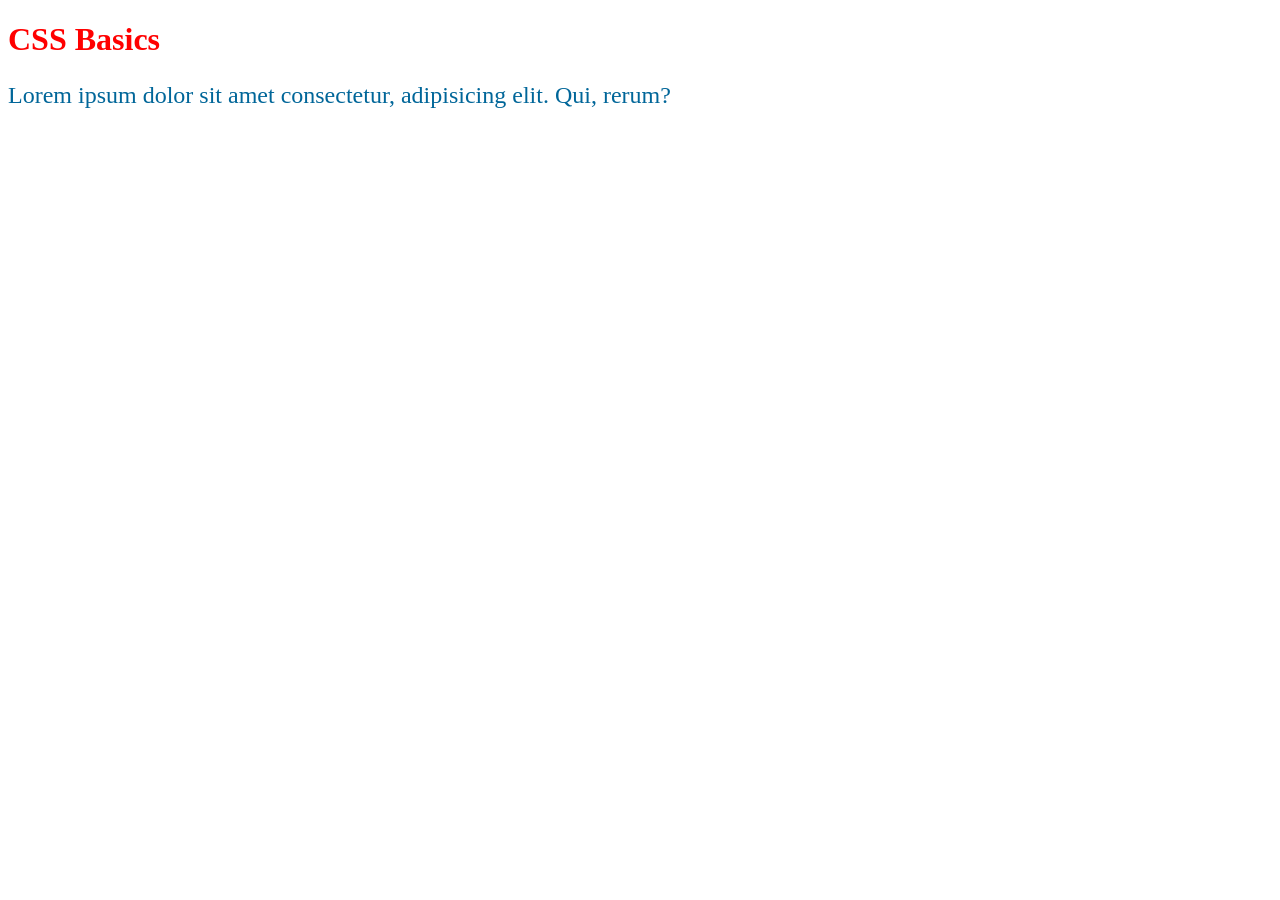
<file: css/lessons/01-css-basics/index.html>
<!doctype html>
<html lang="en">
  <head>
    <meta charset="utf-8" />
    <meta name="viewport" content="width=device-width, initial-scale=1" />
    <title>01 CSS Basics</title>
  </head>
  <body>
    <h1 style="color: red">CSS Basics</h1>
    <p style="color: #006699; font-size: 24px">
      Lorem ipsum dolor sit amet consectetur, adipisicing elit. Qui, rerum?
    </p>
  </body>
</html>
</file>
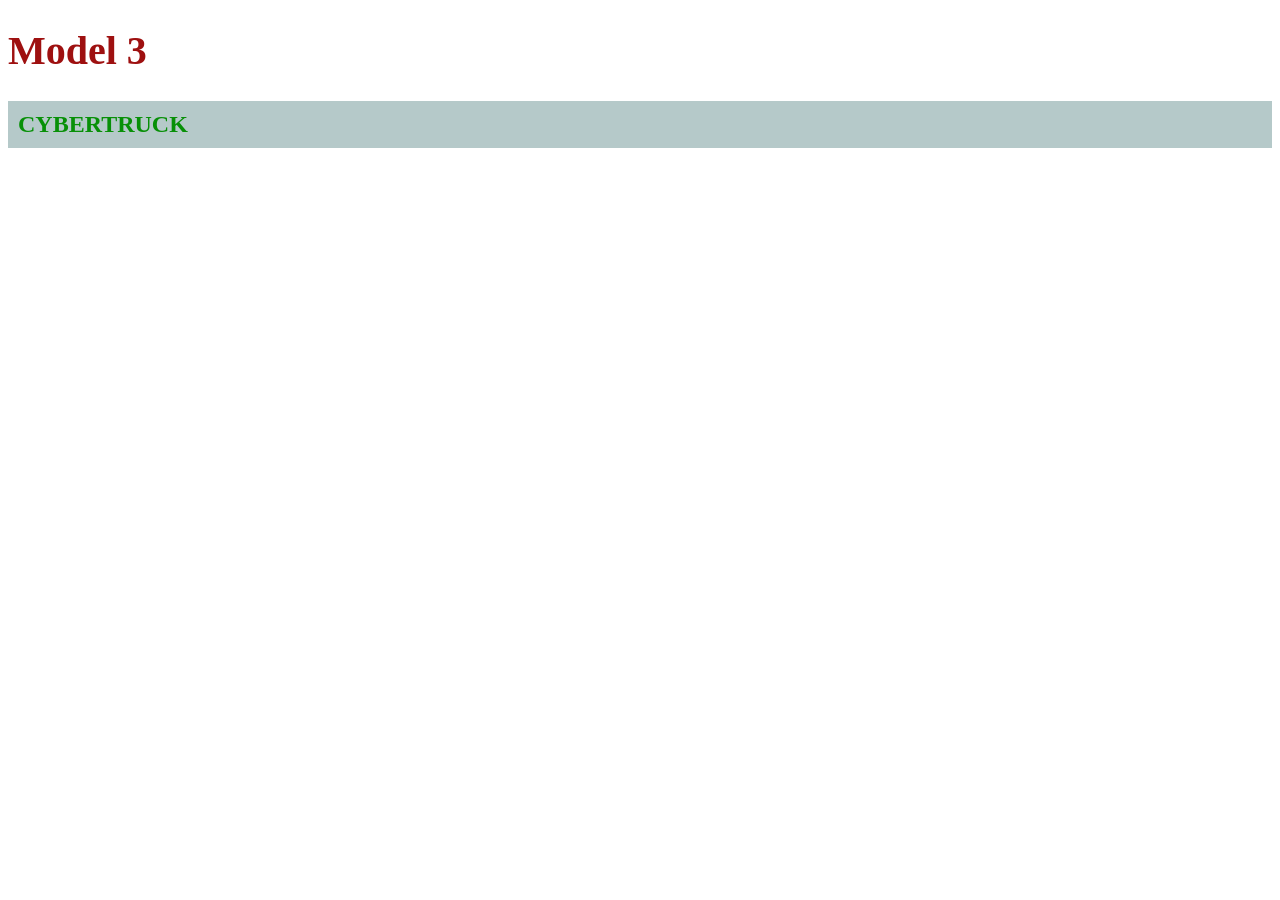
<file: css/lessons/02-selectors/index.html>
<!doctype html>
<html lang="en">
  <head>
    <meta charset="utf-8" />
    <meta name="viewport" content="width=device-width, initial-scale=1" />
    <title>02 Selectors</title>
    <style>
      h1 {
        font-size: 40px;
        font-weight: 700;
      }
      .heading1 {
        color: #9e1010;
      }
      #heading2 {
        color: #079007;
        font-size: 24px;
        text-transform: uppercase;
        background-color: rgb(181, 201, 201);
        padding: 10px;
      }
    </style>
  </head>
  <body>
    <main>
      <h1 class="heading1">Model 3</h1>
      <h1 id="heading2">Cybertruck</h>
    </main>
  </body>
</html>
</file>
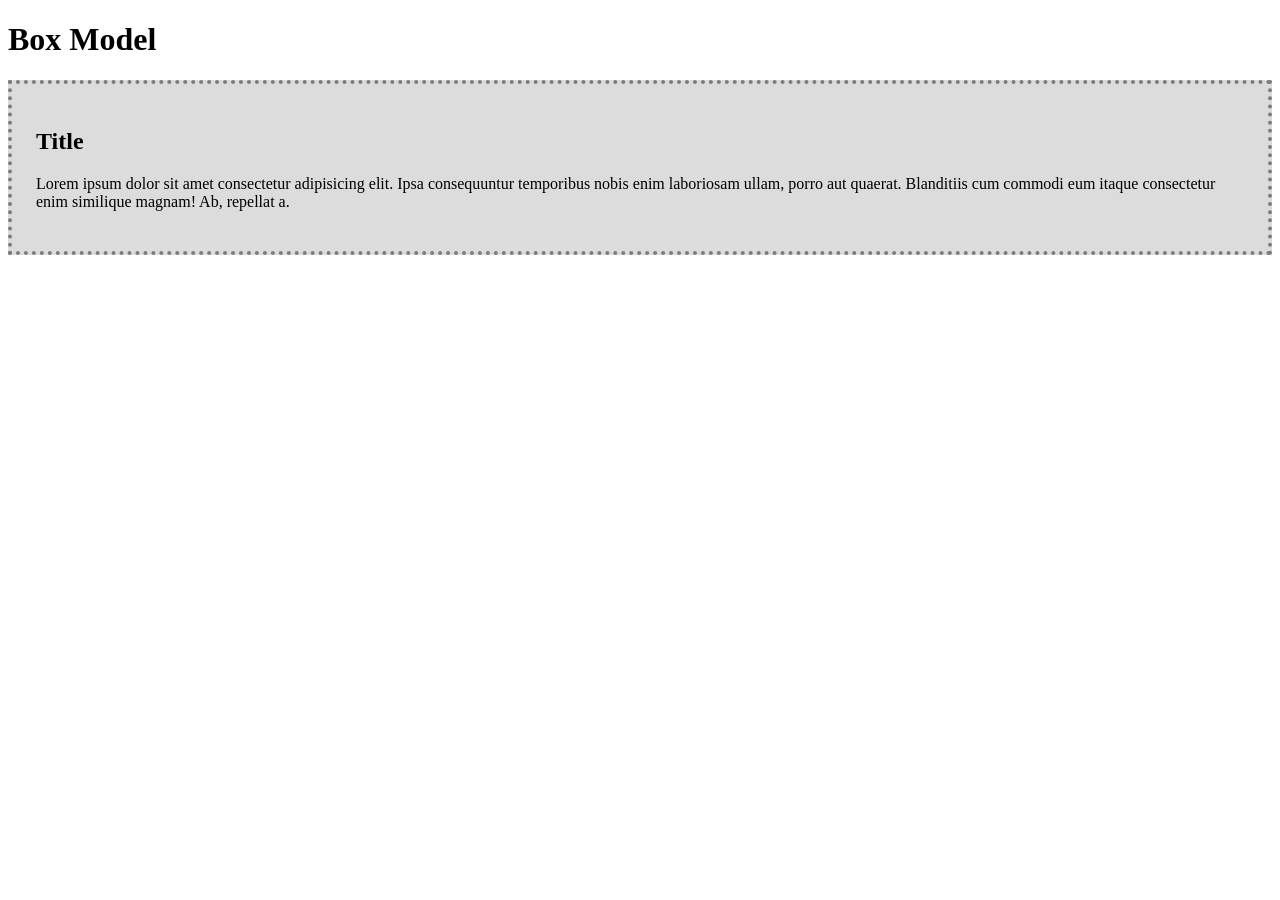
<file: css/lessons/03-box-model/index.html>
<!doctype html>
<html lang="en">
  <head>
    <meta charset="utf-8" />
    <meta name="viewport" content="width=device-width, initial-scale=1" />
    <title>03 Box Model</title>
    <style>
      .card {
        background: #dcdcdc;
        padding: 24px;
        border: 4px dotted #7d7d7d;
      }
    </style>
  </head>
  <body>
    <main>
      <h1>Box Model</h1>
      <div class="card">
        <h2>Title</h2>
        <p>
          Lorem ipsum dolor sit amet consectetur adipisicing elit. Ipsa
          consequuntur temporibus nobis enim laboriosam ullam, porro aut
          quaerat. Blanditiis cum commodi eum itaque consectetur enim similique
          magnam! Ab, repellat a.
        </p>
      </div>
    </main>
  </body>
</html>
</file>
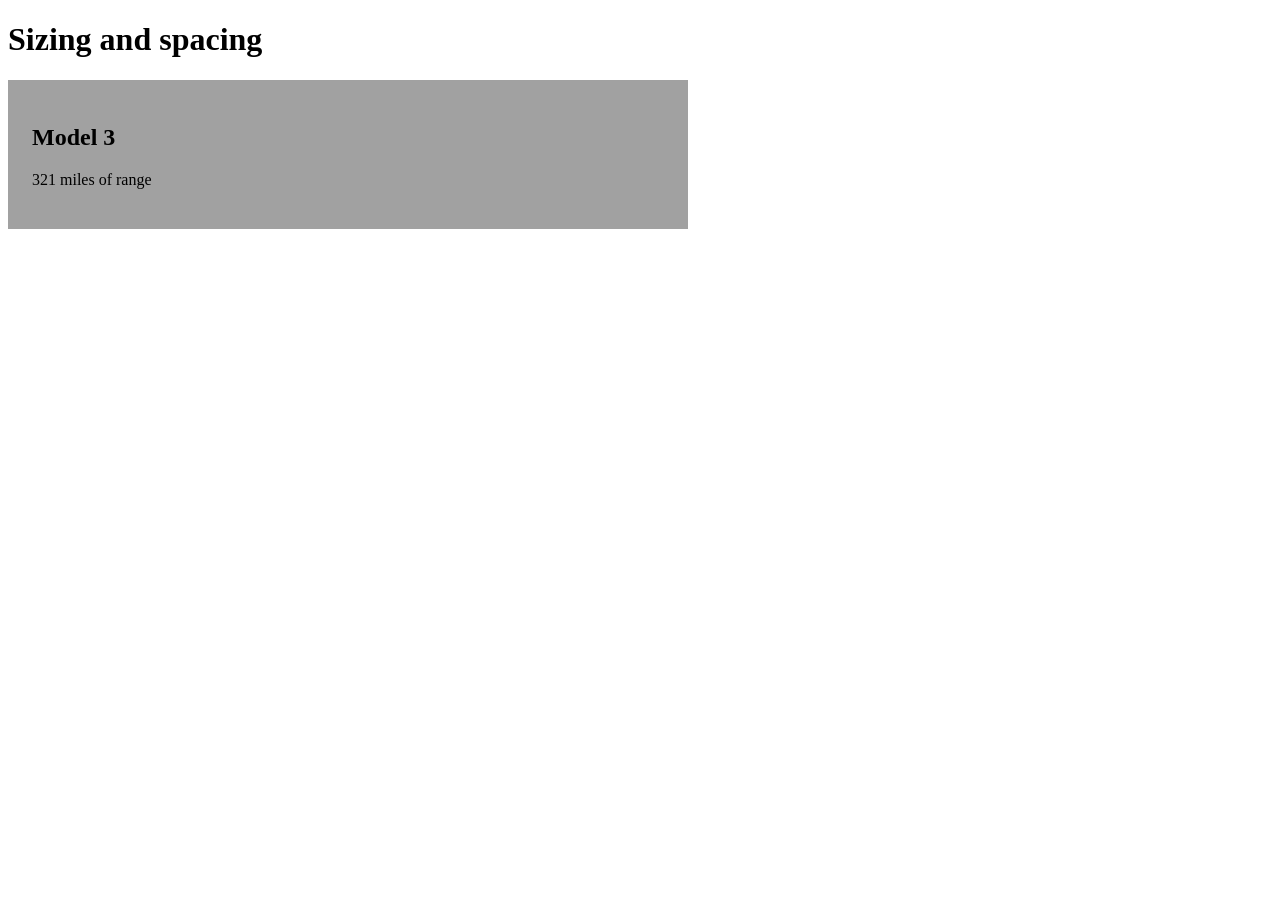
<file: css/lessons/04-sizing-and-spacing/index.html>
<!doctype html>
<html lang="en">
  <head>
    <meta charset="utf-8" />
    <meta name="viewport" content="width=device-width, initial-scale=1" />
    <title>04 Sizing and Spacing</title>
    <style>
      .card {
        background: #a1a1a1;
        width: 50%;    /* Sizing */
        padding: 24px; /* Spacing */
      }
    </style>
  </head>
  <body>
    <h1>Sizing and spacing</h1>
    <section class="card">
      <h2>Model 3</h2>
      <p>321 miles of range</p>
    </section>
  </body>
</html>
</file>
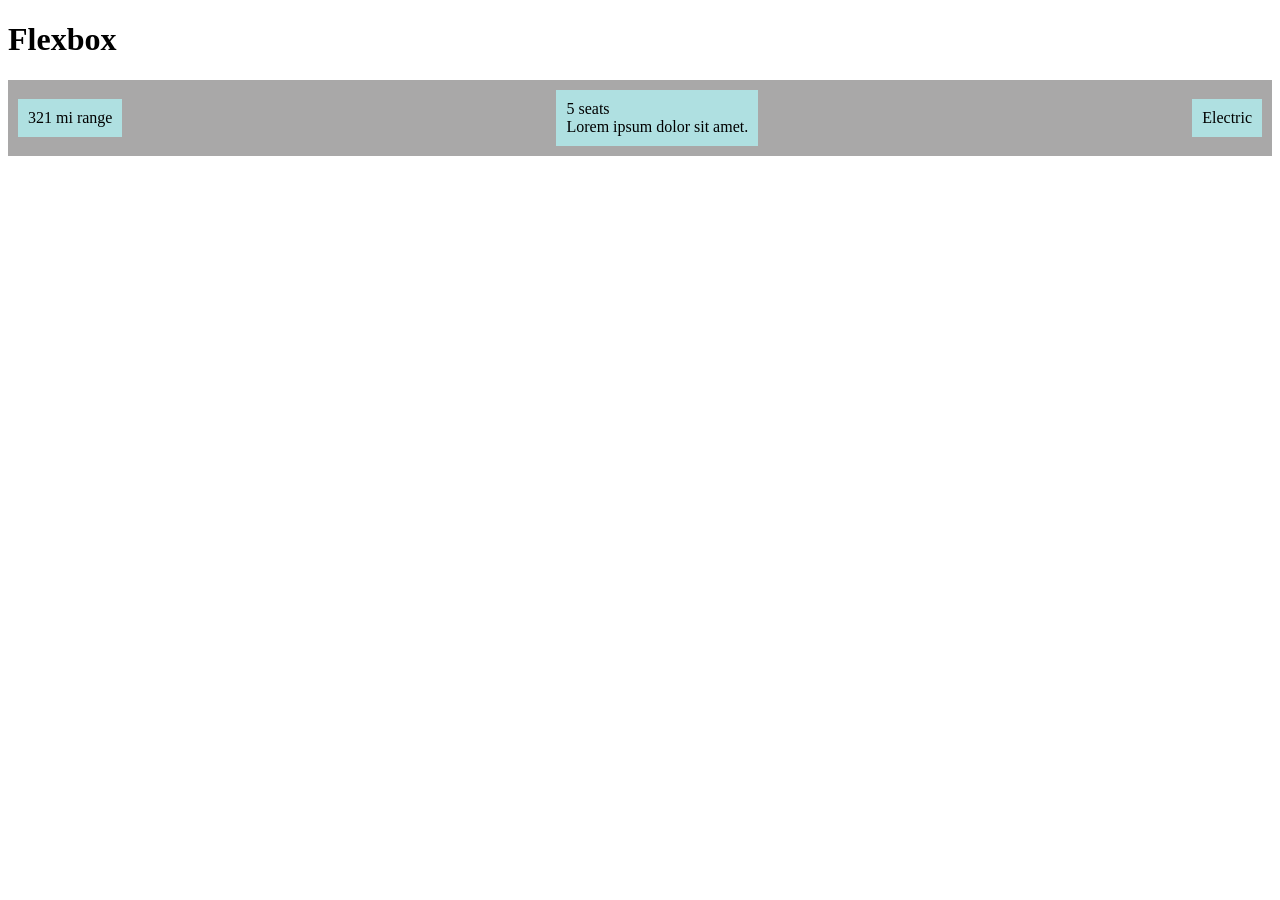
<file: css/lessons/05-flexbox/index.html>
<!doctype html>
<html lang="en">
  <head>
    <meta charset="utf-8" />
    <meta name="viewport" content="width=device-width, initial-scale=1" />
    <title>05 Flexbox</title>
    <style>
      .specs {
        display: flex;
        justify-content: space-between;
        align-items: center;
        background: #a9a8a8;
        padding: 10px;
      }
      .spec {
        background: #afe0e1;
        padding: 10px;
      }
    </style>
  </head>
  <body>
    <main>
      <h1>Flexbox</h1>
      <div class="specs">
        <div class="spec">321 mi range</div>
        <div class="spec">
          <div>5 seats</div>
          <div>Lorem ipsum dolor sit amet.</div>
        </div>
        <div class="spec">Electric</div>
      </div>
    </main>
  </body>
</html>
</file>
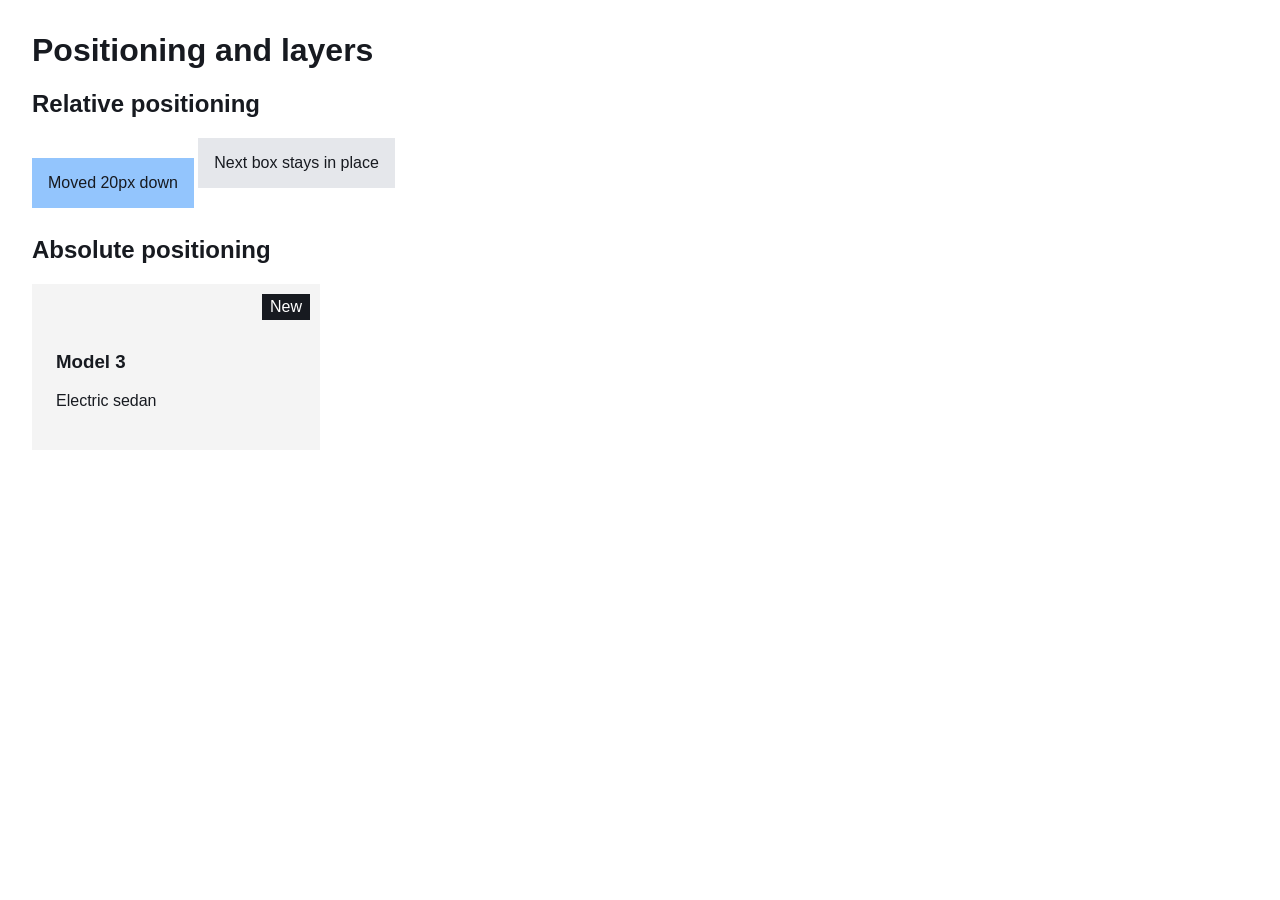
<file: css/lessons/06-positioning-and-layers/index.html>
<!doctype html>
<html lang="en">
  <head>
    <meta charset="utf-8" />
    <meta name="viewport" content="width=device-width, initial-scale=1" />
    <title>06 Positioning and Layers</title>
    <link rel="stylesheet" href="styles.css" />
  </head>
  <body>
    <h1>Positioning and layers</h1>
    <section>
      <h2>Relative positioning</h2>
      <div class="relative-example">
        <span class="relative-box">Moved 20px down</span>
        <span>Next box stays in place</span>
      </div>
    </section>

    <section>
      <h2>Absolute positioning</h2>
      <div class="model-card">
        <span class="badge">New</span>
        <h3>Model 3</h3>
        <p>Electric sedan</p>
      </div>
    </section>
  </body>
</html>
</file>
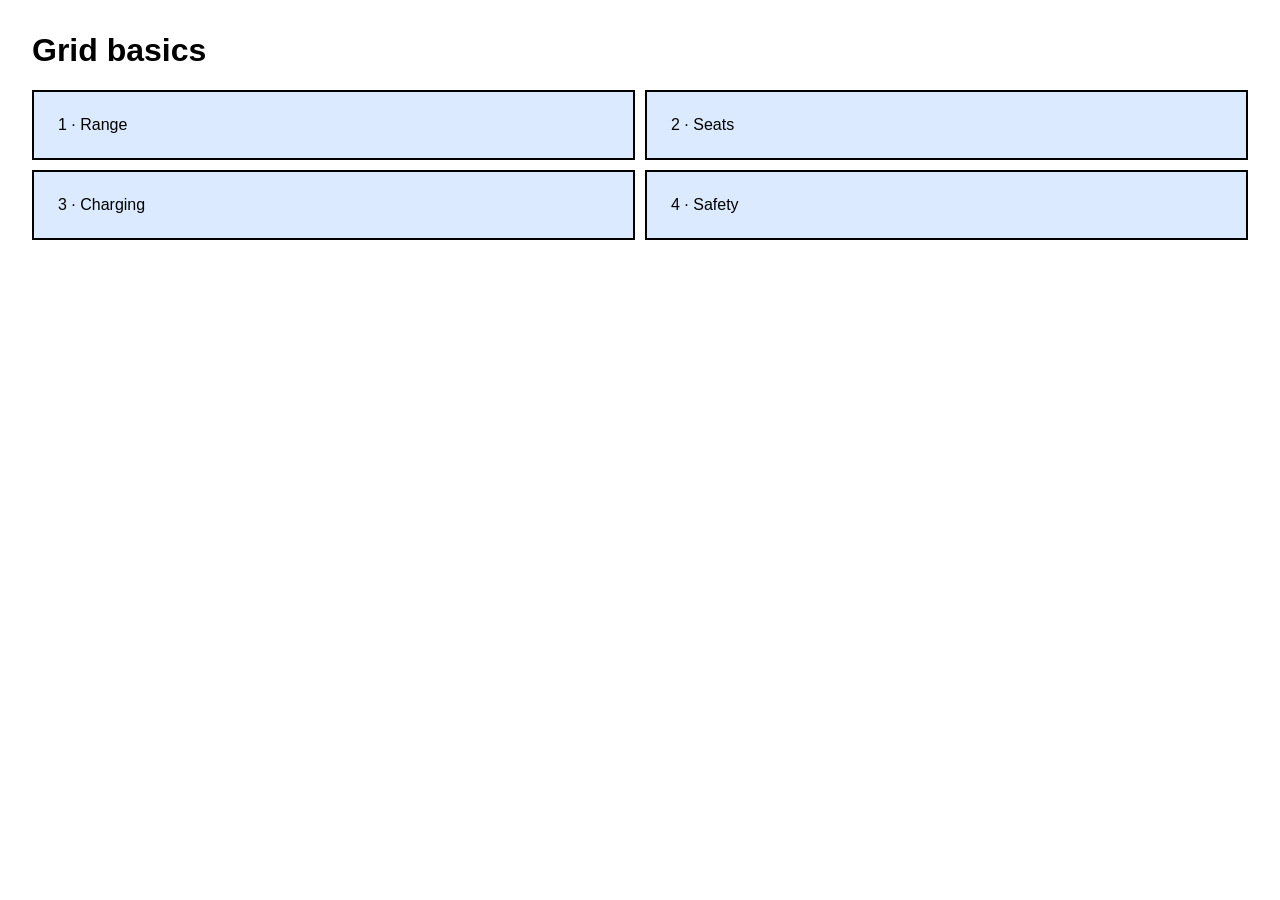
<file: css/lessons/07-grid-basics/index.html>
<!doctype html>
<html lang="en">
  <head>
    <meta charset="utf-8" />
    <meta name="viewport" content="width=device-width, initial-scale=1" />
    <title>07 Grid Basics</title>
    <link rel="stylesheet" href="styles.css" />
  </head>
  <body>
    <main>
      <h1>Grid basics</h1>
      <div class="grid">
        <div class="item">1 · Range</div>
        <div class="item">2 · Seats</div>
        <div class="item">3 · Charging</div>
        <div class="item">4 · Safety</div>
      </div>
    </main>
  </body>
</html>
</file>
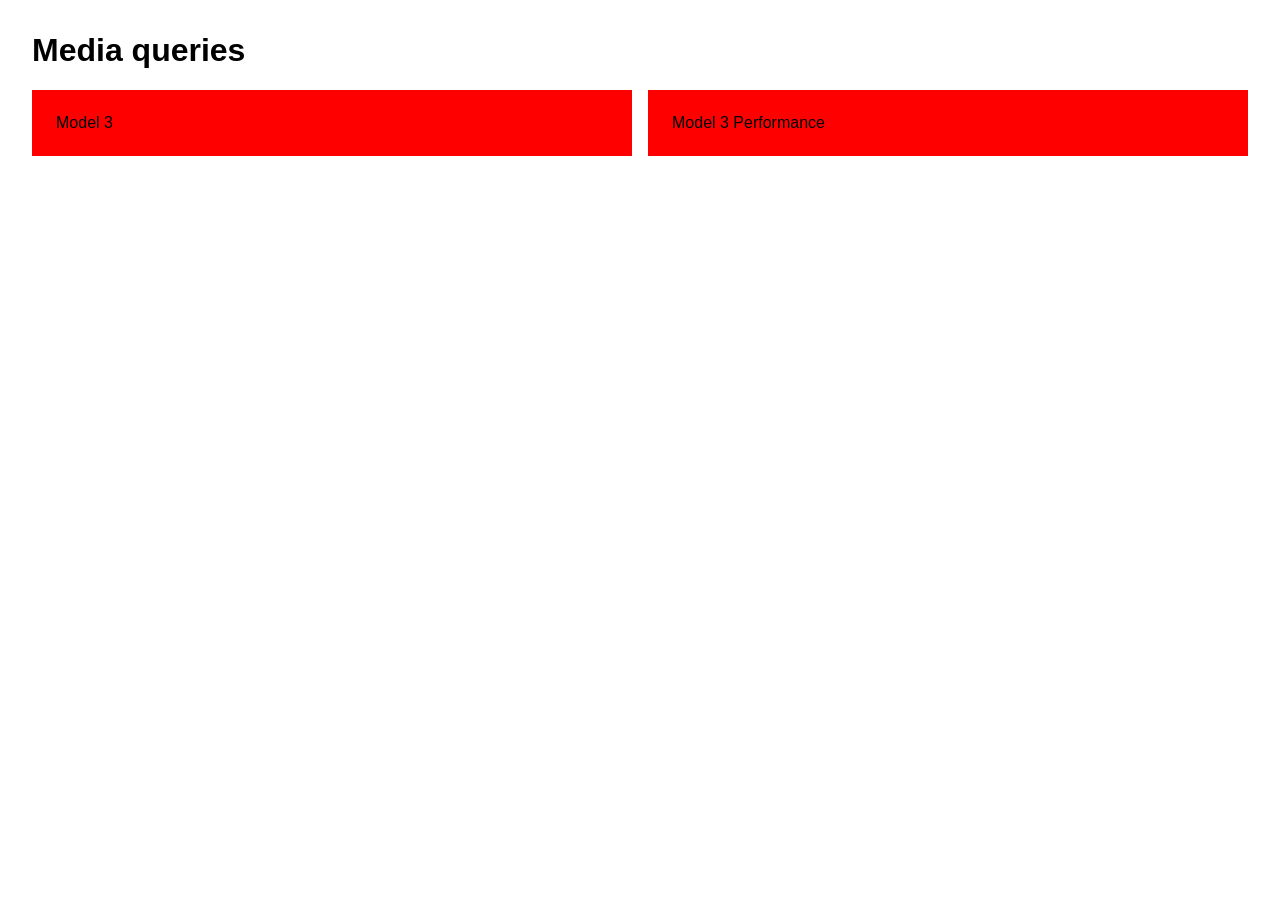
<file: css/lessons/10-media-queries/index.html>
<!doctype html>
<html lang="en">
  <head>
    <meta charset="utf-8" />
    <meta name="viewport" content="width=device-width, initial-scale=1" />
    <title>10 Media Queries</title>
    <link rel="stylesheet" href="styles.css" />
  </head>
  <body>
     <main>
      <h1>Media queries</h1>
      <div class="models">
        <div class="card">Model 3</div>
        <div class="card">Model 3 Performance</div>
      </div>
    </main>
  </body>
</html>
</file>
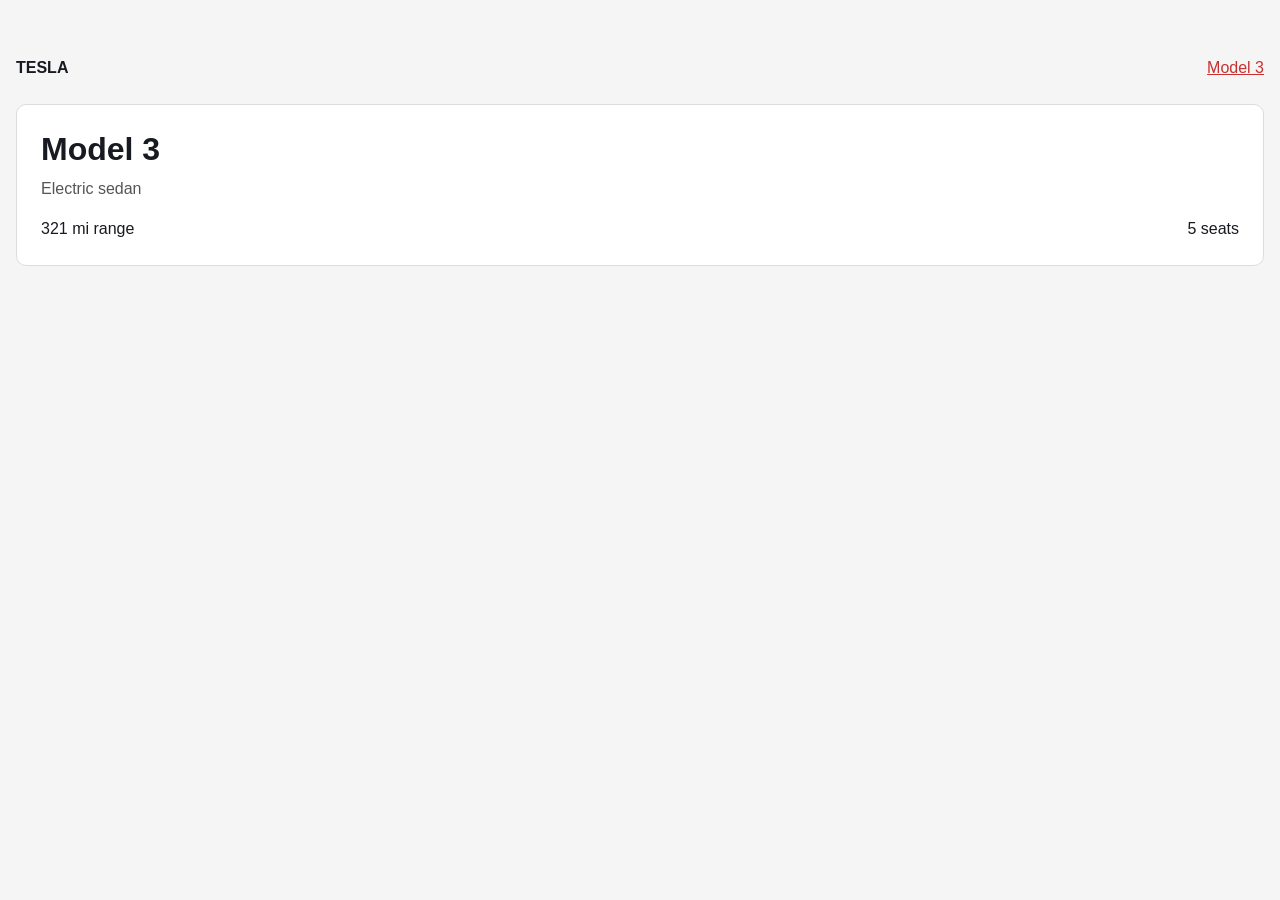
<file: css/activities/01-style-a-model-card/solution/index.html>
<!doctype html>
<html lang="en">
  <head>
    <meta charset="utf-8" />
    <meta name="viewport" content="width=device-width, initial-scale=1" />
    <title>Style a Model 3 card</title>
    <style>
      body {
        margin: 0;
        font-family: Arial, sans-serif;
        font-size: 16px;
        line-height: 24px;
        color: #171a20;
        background: #f5f5f5;
      }
      .page {
        margin: 40px auto;
        padding: 16px;
      }
      .row {
        display: flex;
        justify-content: space-between;
        align-items: center;
      }
      .nav-link {
        color: #c93131;
      }
      .card {
        margin-top: 24px;
        padding: 24px;
        border: 1px solid #ddd;
        border-radius: 10px;
        background: white;
      }
      .card-title {
        font-size: 32px;
        line-height: 40px;
        margin: 0;
      }
      .note {
        color: #555;
        margin-top: 8px;
      }
    </style>
  </head>
  <body class="page-body">
    <main class="page">
      <header class="row">
        <strong>TESLA</strong>
        <nav><a class="nav-link" href="#card">Model 3</a></nav>
      </header>
      <section id="card" class="card">
        <h1 class="card-title">Model 3</h1>
        <p class="note">Electric sedan</p>
        <div class="row"><span>321 mi range</span><span>5 seats</span></div>
      </section>
    </main>
  </body>
</html>
</file>
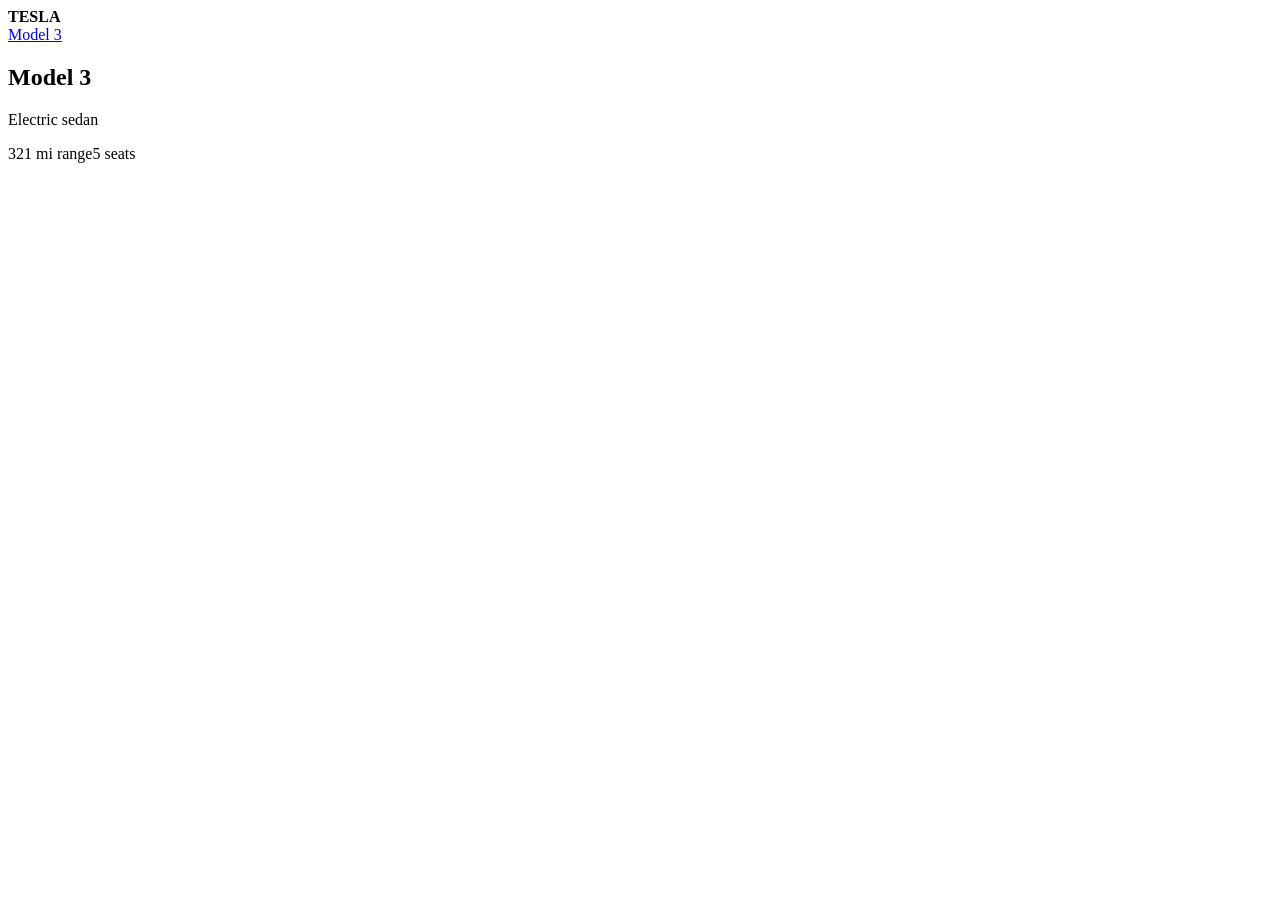
<file: css/activities/01-style-a-model-card/task/index.html>
<!doctype html>
<html lang="en">
  <head>
    <meta charset="utf-8" />
    <meta name="viewport" content="width=device-width, initial-scale=1" />
    <title>Style a Model 3 card</title>
    <style>
      /* TODO: Style the existing classes. Do not change the HTML. */
    </style>
  </head>
  <body class="page-body">
    <main class="page">
      <header class="row">
        <strong>TESLA</strong>
        <nav><a class="nav-link" href="#card">Model 3</a></nav>
      </header>
      <section id="card" class="card">
        <h1 class="card-title">Model 3</h1>
        <p class="note">Electric sedan</p>
        <div class="row"><span>321 mi range</span><span>5 seats</span></div>
      </section>
    </main>
  </body>
</html>
</file>
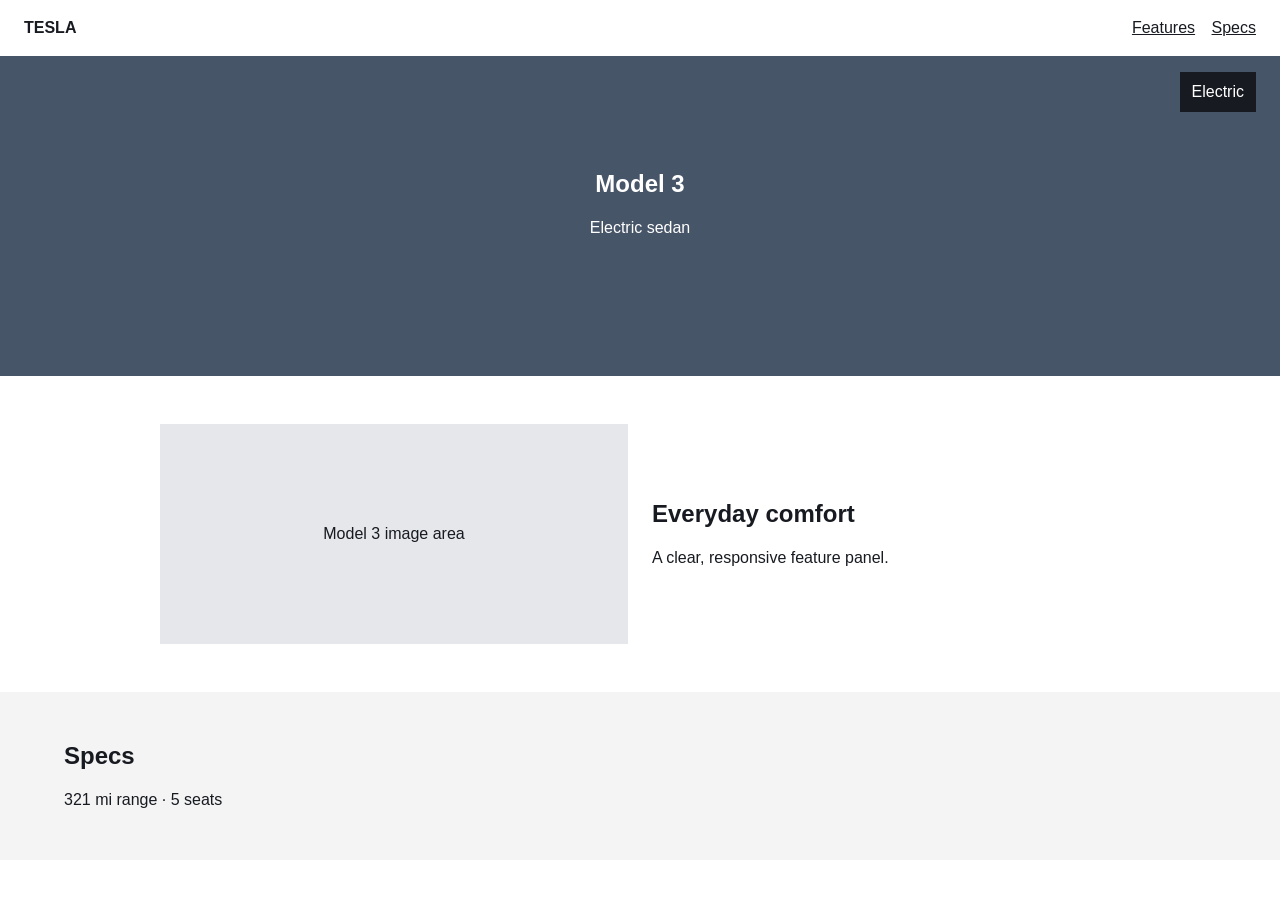
<file: css/activities/02-build-a-responsive-layout/solution/index.html>
<!doctype html>
<html lang="en">
  <head>
    <meta charset="utf-8" />
    <meta name="viewport" content="width=device-width, initial-scale=1" />
    <title>Build a responsive layout</title>
    <link rel="stylesheet" href="styles.css" />
  </head>
  <body class="page-body">
    <header class="site-header">
      <strong>TESLA</strong>
      <nav>
        <a class="nav-link" href="#features">Features</a>
        <a class="nav-link" href="#specs">Specs</a>
      </nav>
    </header>
    <main>
      <section class="hero">
        <span class="hero-badge">Electric</span>
        <div class="hero-content">
          <h1>Model 3</h1>
          <p>Electric sedan</p>
        </div>
      </section>
      <section id="features" class="feature-grid">
        <div class="visual">Model 3 image area</div>
        <div>
          <h2>Everyday comfort</h2>
          <p>A clear, responsive feature panel.</p>
        </div>
      </section>
      <section id="specs" class="specs">
        <h2>Specs</h2>
        <p>321 mi range · 5 seats</p>
      </section>
    </main>
  </body>
</html>
</file>
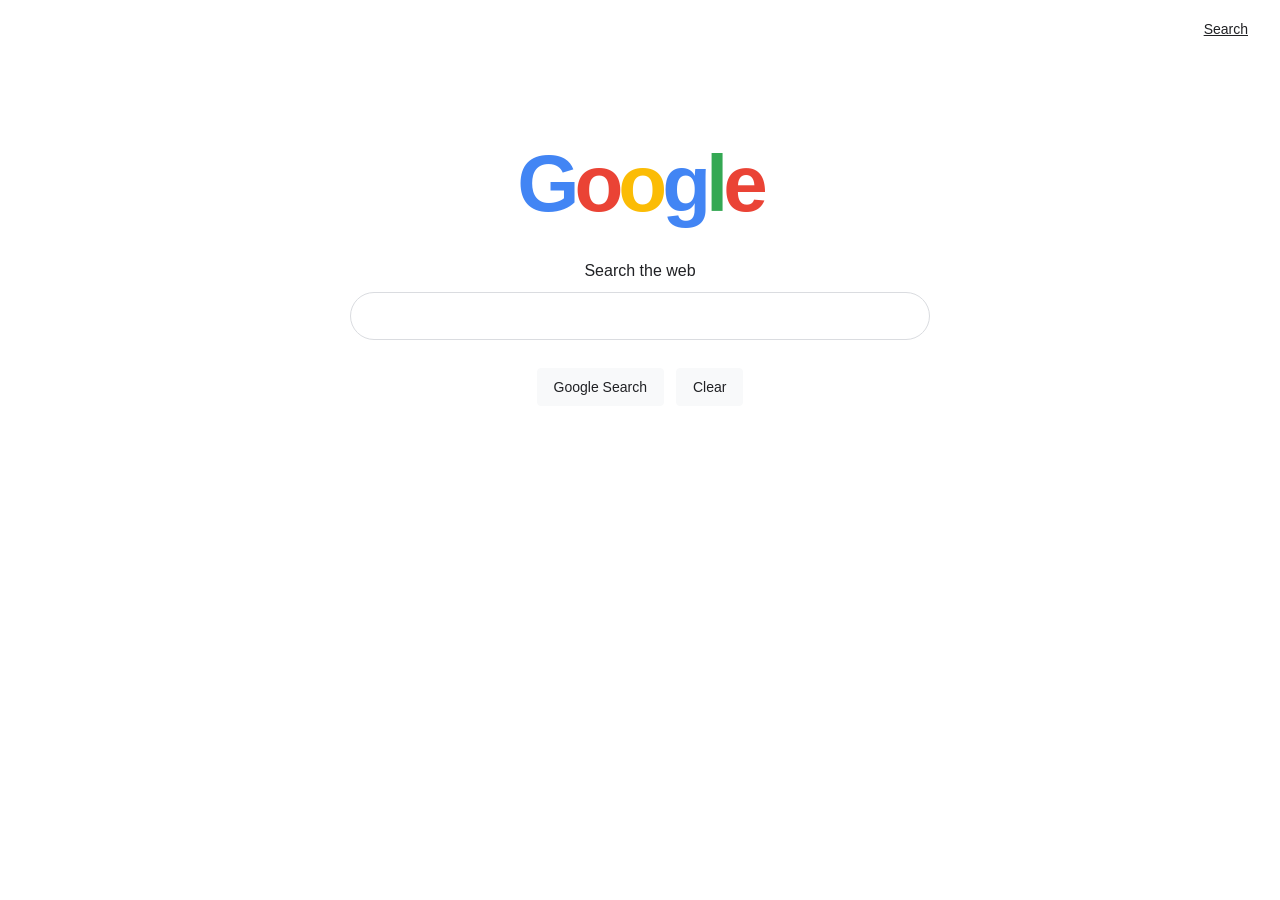
<file: css/activities/03-group-activity-google/solution/index.html>
<!doctype html>
<html lang="en">
  <head>
    <meta charset="utf-8" />
    <meta name="viewport" content="width=device-width, initial-scale=1" />
    <title>Search page styling activity</title>
    <link rel="stylesheet" href="styles.css" />
  </head>
  <body class="page">
    <header class="header">
      <a class="header-link" href="#search">Search</a>
    </header>
    <main class="main" id="search">
      <h1 class="logo" aria-label="Google">
        <span class="logo-blue">G</span><span class="logo-red">o</span
        ><span class="logo-yellow">o</span><span class="logo-blue">g</span
        ><span class="logo-green">l</span><span class="logo-red">e</span>
      </h1>
      <form
        class="search-form"
        action="https://www.google.com/search"
        method="get"
      >
        <label class="search-label" for="search-query">Search the web</label>
        <input class="search-input" id="search-query" name="q" type="search" />
        <div class="actions">
          <button class="search-button" type="submit">Google Search</button>
          <button class="search-button" type="reset">Clear</button>
        </div>
      </form>
    </main>
  </body>
</html>
</file>
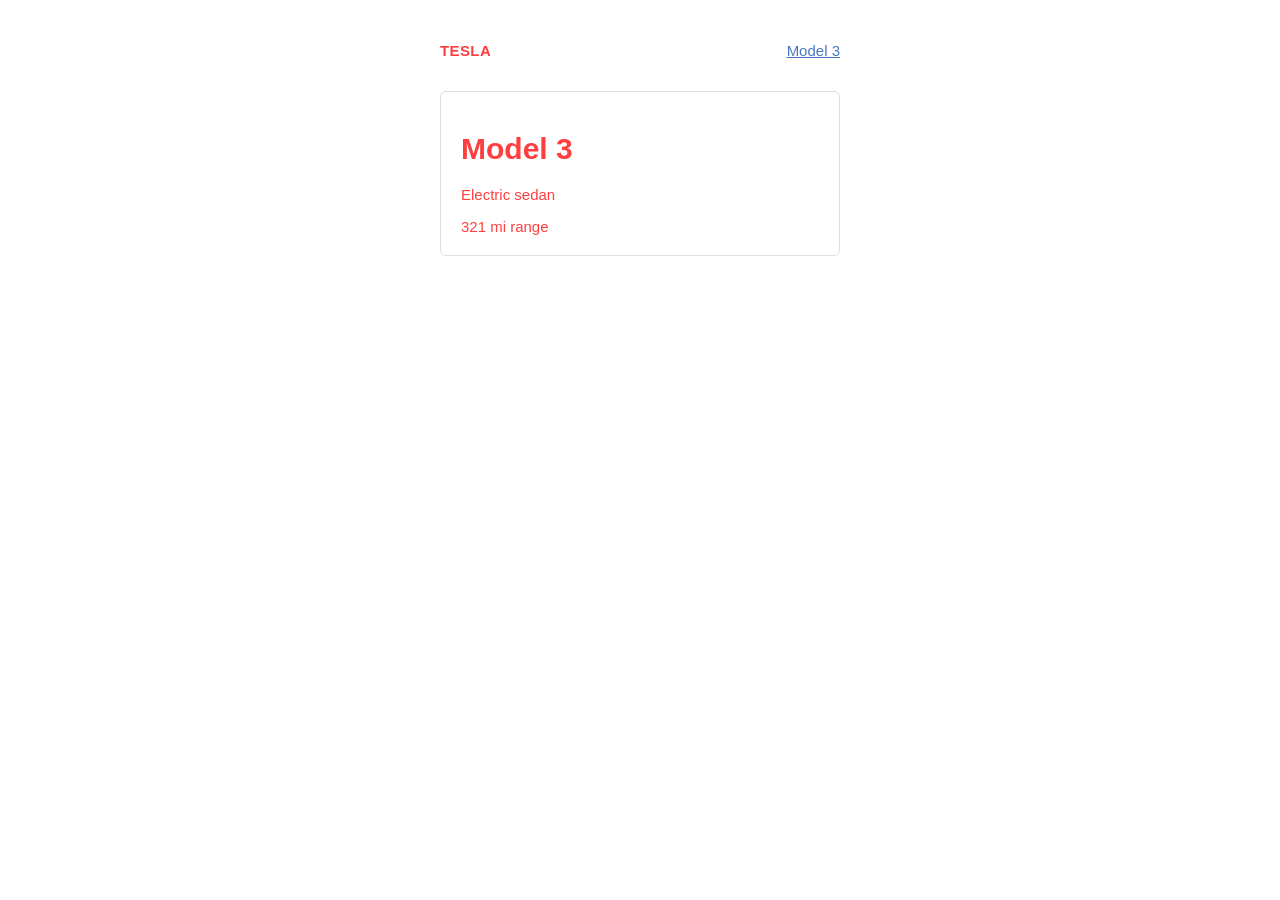
<file: html/activities/01-build-a-model-page/task/index.html>
<!DOCTYPE html>
<html lang="en">
<head>
    <meta charset="UTF-8">
    <meta name="viewport" content="width=device-width, initial-scale=1.0">
    <title>Tesla - Model 3</title>

    <style>
        
        body {
            margin: 0;
            font-family: Arial, sans-serif;
            background-color: #ffffff;
            color: #ff3f3f;
        }

        
        .container {
            width: 400px;
            margin: 42px auto;
        }

        
        .header {
            display: flex;
            justify-content: space-between;
            align-items: center;
            margin-bottom: 32px;
        }

        .brand {
            font-size: 15px;
            font-weight: bold;
            letter-spacing: 0.4px;
        }

        .model-link {
            font-size: 15px;
            color: #4776c5;
            text-decoration: underline;
        }

        
              .car-card {
            background-color: white;
            border: 1px solid #dedede;
            border-radius: 6px;
            padding: 20px;
        }

                          .car-card h1 {
                      font-size: 30px;
                  }

                  .car-card p {
                      font-size: 15px;
                  }

        .car-card .range {
            margin-bottom: 0;
        }
    </style>
</head>

<body>
    <div class="container">

        <div class="header">
            <div class="brand">TESLA</div>
            <a class="model-link" href="https://www.youtube.com/@Tesla" target="_blank">
    Model 3
</a>
        </div>

        <div class="car-card">
            <h1>Model 3</h1>
            <p>Electric sedan</p>
            <p class="range">321 mi range</p>
        </div>

    </div>
</body>
</html>
</file>
<file: css/lessons/06-positioning-and-layers/styles.css>
body {
  font-family: Arial, sans-serif;
  color: #171a20;
  margin: 32px;
}
section {
  margin-bottom: 48px;
}

.relative-example span {
  display: inline-block;
  background: #e5e7eb;
  padding: 16px;
}

.relative-example .relative-box {
  position: relative;
  top: 20px;
  background: #93c5fd;
}

.model-card {
  position: relative;
  width: 240px;
  padding: 48px 24px 24px;
  background: #f4f4f4;
}
.badge {
  position: absolute;
  background: #171a20;
  color: white;
  padding: 4px 8px;
  top: 10px;
  right: 10px;
}
</file>
<file: css/lessons/07-grid-basics/styles.css>
body {
  font-family: Arial, sans-serif;
  margin: 32px;
}

.grid {
  display: grid;
  grid-template-columns: repeat(2, 1fr);
  gap: 10px;
}

.item {
  padding: 24px;
  background: #dbeafe;
  border: 2px solid #000000;
}
</file>
<file: css/lessons/10-media-queries/styles.css>
body {
  font-family: Arial, sans-serif;
  margin: 32px;
}
.card {
  background: #dbeafe;
  padding: 24px;
}
.models {
  display: grid;
  grid-template-columns: 1fr;
  gap: 16px;
}
@media (min-width: 700px) {
  .models {
    grid-template-columns: 1fr 1fr;
  }

  .card {
    background: red;
  }
}
</file>
<file: css/activities/02-build-a-responsive-layout/solution/styles.css>
body {
  margin: 0;
  font-family: Arial, sans-serif;
  font-size: 16px;
  line-height: 24px;
  color: #171a20;
}
.site-header {
  display: flex;
  justify-content: space-between;
  gap: 16px;
  padding: 16px 24px;
}
.nav-link {
  color: inherit;
  margin-left: 12px;
}
.hero {
  position: relative;
  min-height: 320px;
  background: #475569;
  color: white;
}
.hero-badge {
  position: absolute;
  top: 16px;
  right: 24px;
  padding: 8px 12px;
  background: #171a20;
}
.hero-content {
  padding: 96px 24px;
  text-align: center;
}
.feature-grid {
  display: grid;
  grid-template-columns: 1fr;
  gap: 24px;
  width: 90%;
  max-width: 960px;
  margin: 48px auto;
  align-items: center;
}
.visual {
  min-height: 220px;
  display: grid;
  place-items: center;
  background: #e5e7eb;
}
.specs {
  padding: 32px 5%;
  background: #f4f4f4;
}
@media (min-width: 700px) {
  .feature-grid {
    grid-template-columns: 1fr 1fr;
  }
}
</file>
<file: css/activities/03-group-activity-google/solution/styles.css>
.page {
  display: flex;
  flex-direction: column;
  min-height: 100vh;
  margin: 0;
  background: #ffffff;
  color: #202124;
  font-family: Arial, sans-serif;
}
.header {
  padding: 20px 32px;
  text-align: right;
}
.header-link {
  color: #202124;
  font-size: 14px;
}
.main {
  flex: 1;
  width: 100%;
  max-width: 620px;
  box-sizing: border-box;
  margin: 80px auto 0;
  padding: 0 20px;
  text-align: center;
}
.logo {
  margin: 0 0 32px;
  font-size: 80px;
  font-weight: 700;
  letter-spacing: -5px;
}
.logo-blue {
  color: #4285f4;
}
.logo-red {
  color: #ea4335;
}
.logo-yellow {
  color: #fbbc05;
}
.logo-green {
  color: #34a853;
}
.search-label {
  display: block;
  margin-bottom: 12px;
  font-size: 16px;
}
.search-input {
  width: 100%;
  box-sizing: border-box;
  padding: 14px 20px;
  border: 1px solid #dadce0;
  border-radius: 24px;
  font-size: 16px;
}
.search-input:focus {
  outline: 2px solid #4285f4;
  outline-offset: 2px;
}
.actions {
  display: flex;
  justify-content: center;
  flex-wrap: wrap;
  gap: 12px;
  margin-top: 28px;
}
.search-button {
  padding: 10px 16px;
  border: 1px solid #f8f9fa;
  border-radius: 4px;
  background: #f8f9fa;
  color: #202124;
  font-size: 14px;
  cursor: pointer;
}
.search-button:hover {
  border-color: #dadce0;
}
</file>
